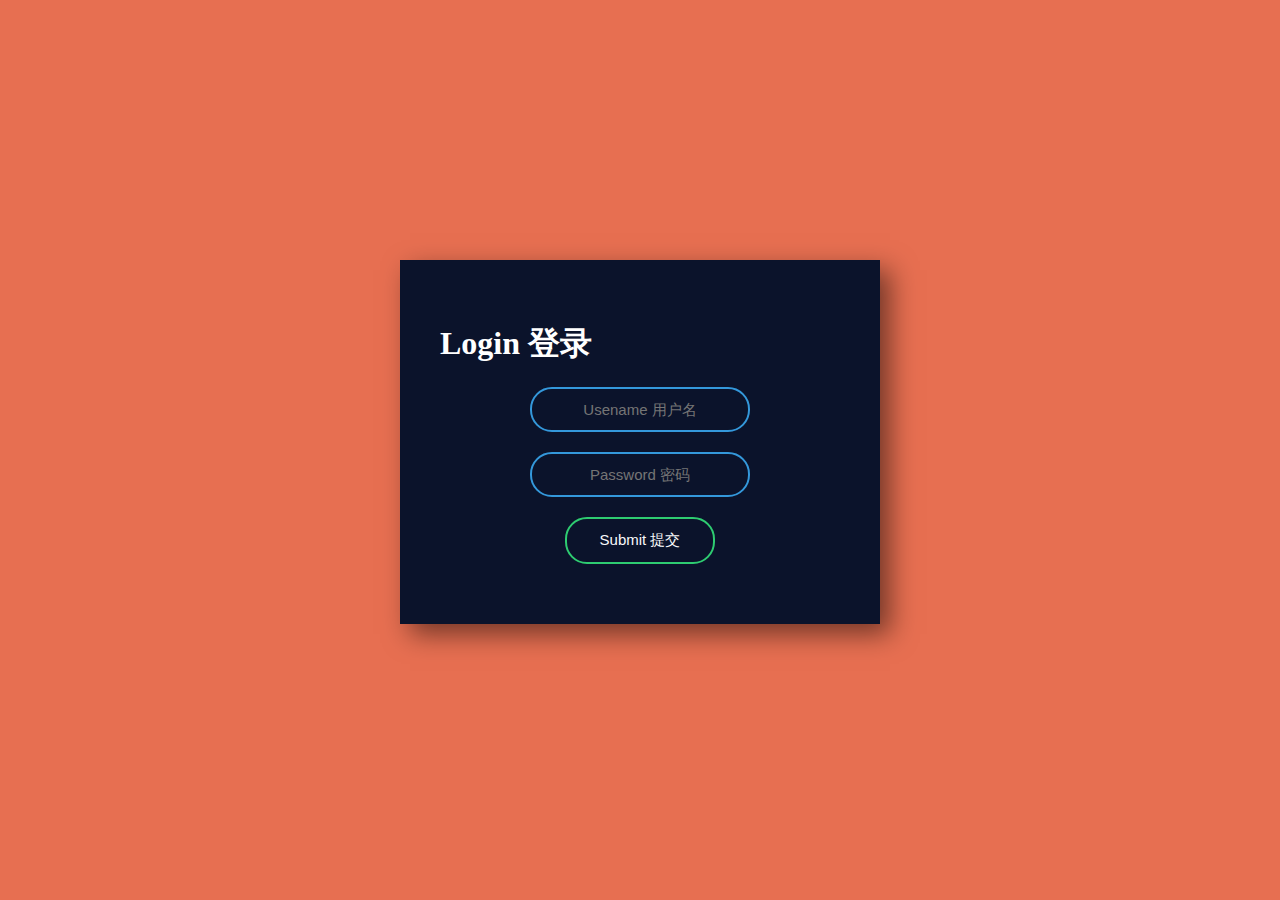
<file: index3.html>
<html>
    <head>
        <link rel="stylesheet" href="style.css" />
    </head>
    <body>
        <form action="action.js" class="login">
            <h1>Login 登录</h1>
            <input type="text" placeholder="Usename 用户名" />
            <input type="password" placeholder="Password 密码" />
            <input type="submit" value="Submit 提交" />
        </form>
    </body>
</html>
</file>
<file: style.css>
body{
    font-family: Roboto;
    background-color: #e76f51;
    display: flex;
    align-items: center;
    justify-content: center;
}

.login{
    background-color: #0b132b;
    width: 400px;
    color: white;
    padding: 40px;
    box-shadow: 10px 10px 25px #00000080;
}

.login input {
    display: block;
    margin: 20px auto;
    text-align: center;
    background: none;
    padding: 12px;
    font-size: 15px;
    border-radius: 22px;
    outline: none;
    color: #f8f9fa;
}

.login input[type="text"], .login input[type="password"]{
    border: 2px solid #3498db;
    width: 220px;
}

.login input[type="submit"]{
    width:150px;
    border: 2px solid #2ecc71;
    cursor: pointer;
}

.login input[type="text"]:focus, .login input[type="password"]:focus{
    border-color: #2ecc71;
    width: 280px;
    transition: 0.5s;
}

.login input[type="submit"]:hover{
    background-color: #2ecc71;
    transition: 0.5s;
}
</file>
